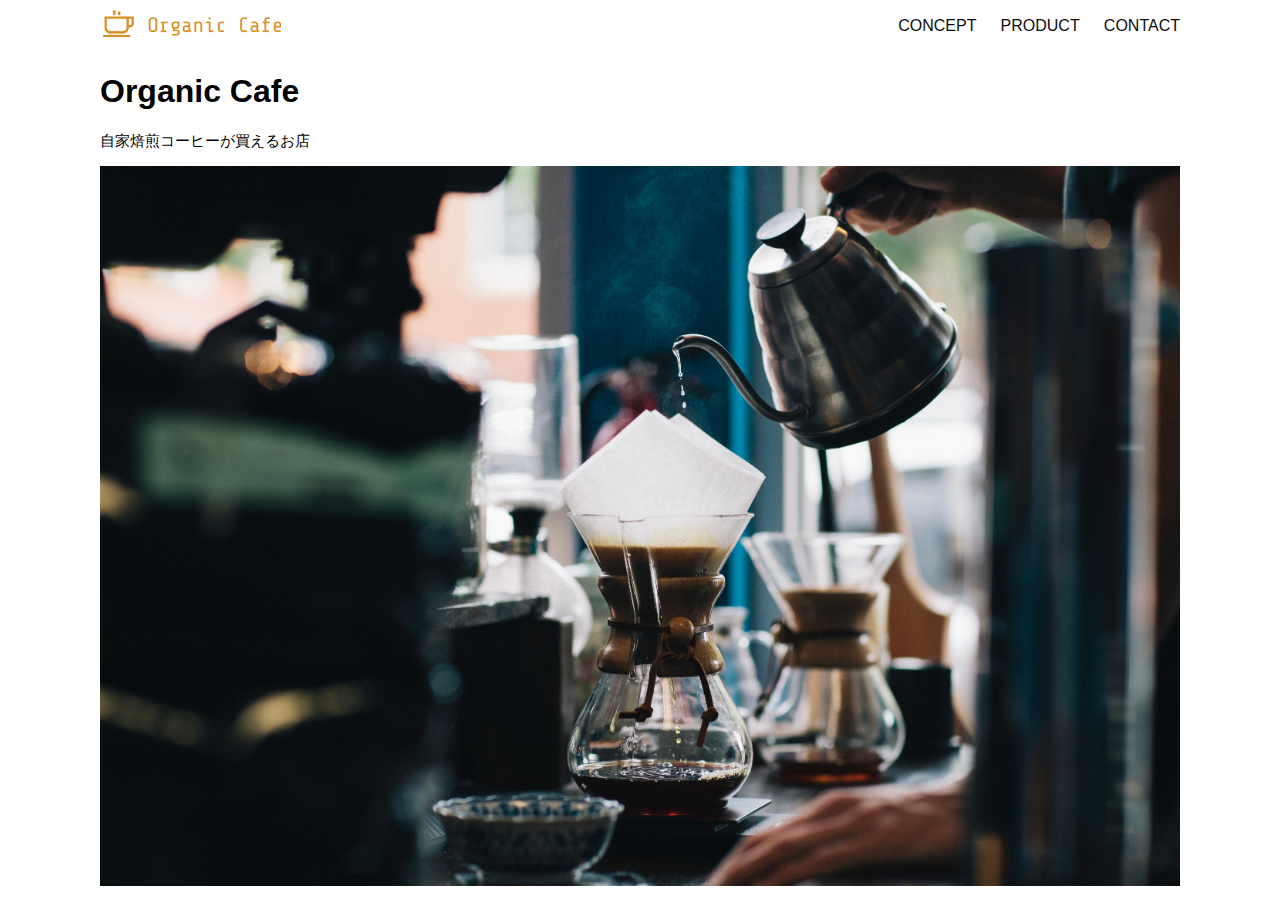
<file: html-css-kadai_013/index.html>
<!DOCTYPE html>
<html lang="ja">
<head>
  <title>Organic Cafe</title>
  <meta charset="UTF-8">
  <meta name="description" content="自家焙煎のコーヒーがお家で楽しめるOrganic Cafe">
  <meta name="viewport" content="width=device-width, initial-scale=1.0">
  <link rel="stylesheet" href="style.css">
</head>
<body>
  <!-- ヘッダー -->
  <header>
    <!-- ロゴ -->
    <a href="index.html" id="logo"><img src="images/logo.png" alt="トップページに戻る"></a>

    <!-- PC用ナビゲーション -->
    <nav id="nav-pc">
      <a href="index.html#concept">CONCEPT</a>
      <a href="index.html#product">PRODUCT</a>
      <a href="index.html#contact">CONTACT</a>
    </nav>
    <!-- スマホ用メニューボタン -->
    <button id="menu-sp" onclick="document.getElementById('nav-sp').style.display = 'block'">
      <img src="images/button-menu.png" alt="ナビゲーションを開く">
    </button>
    <div id="nav-sp">
      <button id="close" onclick="document.getElementById('nav-sp').style.display = 'none'">
        <img src="images/button-close.png" alt="ナビゲーションを閉じる">
      </button>

      <nav>
        <ul>
          <li>
      <a id="logo-sp" href="index.html" onclick="document.getElementById('nav-sp').style.display = 'none'"><img src="images/logo-sp.png" alt="トップページに戻る"></a>
          </li>
          <li><a class="menu" href="index.html#concept" onclick="document.getElementById('nav-sp').style.display = 'none'">CONCEPT</a></li>
          <li><a class="menu" href="index.html#product" onclick="document.getElementById('nav-sp').style.display = 'none'">PRODUCT</a></li>
          <li><a class="menu" href="index.html#contact" onclick="document.getElementById('nav-sp').style.display = 'none'">CONTACT</a></li>
        </ul>
      </nav>
    </div>
  </header>
  <main>
    <article>
      <!-- メインビジュアル -->
      <section id="main-visual">
        <div id="main-message">
          <h1>Organic Cafe</h1>
          <p>自家焙煎コーヒーが買えるお店</p>
        </div>
        <img src="images/main-image.jpg" alt="コーヒーをハンドドリップで淹れる画像">
      </section>
    </article>
  </main>
  <footer>

  </footer>
</body>
</html>
</file>
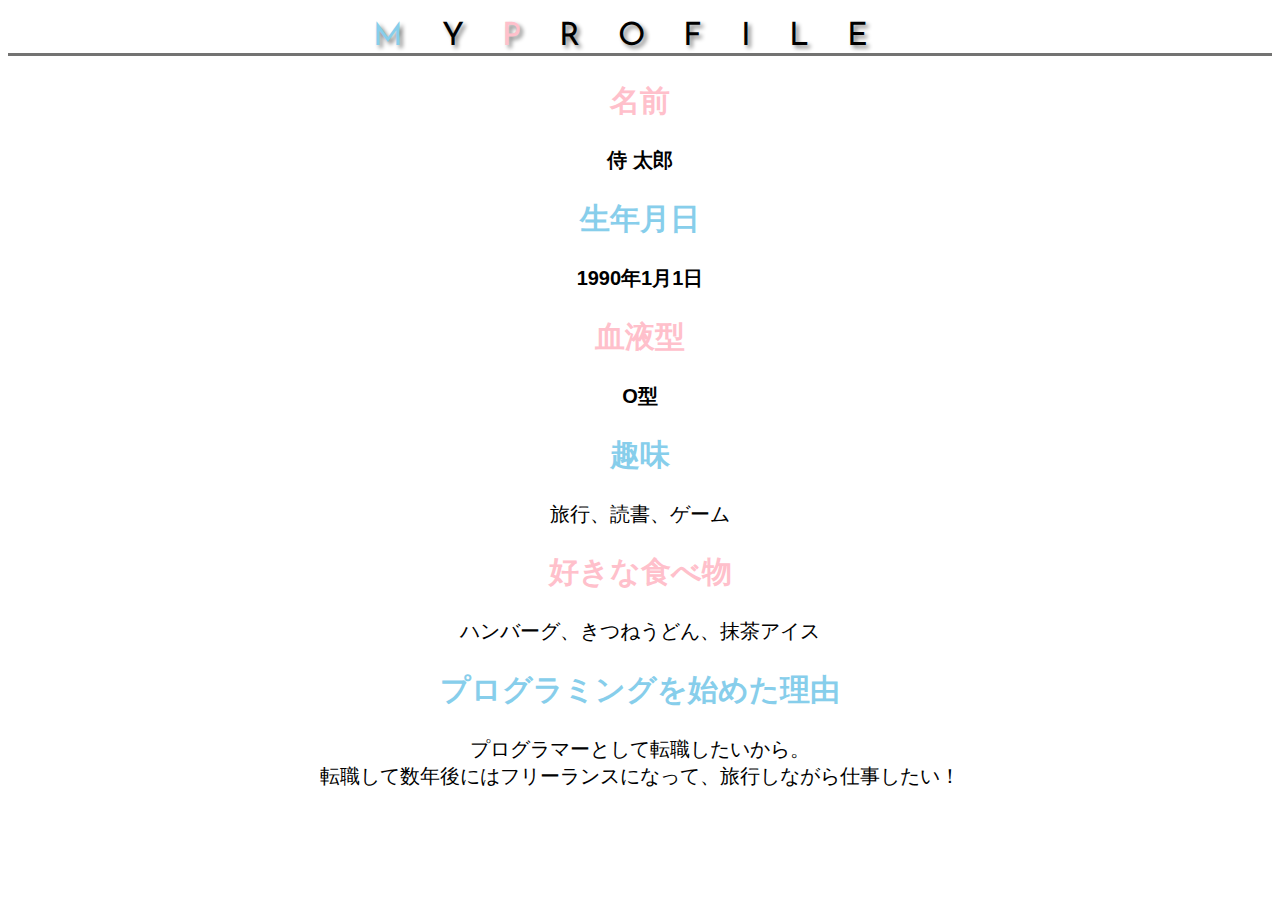
<file: kadai_015/kadai_015.html>
<!DOCTYPE html>
<html lang="ja">
<head>
  <meta charset="UTF-8">
  <meta name="description" content="このページは15章の課題です。">
  <title>15章課題</title>
  <link rel="stylesheet" href="style.css">
  <link rel="preconnect" href="https://fonts.googleapis.com">
  <link rel="preconnect" href="https://fonts.gstatic.com" crossorigin>
  <link href="https://fonts.googleapis.com/css2?family=Josefin+Sans&display=swap" rel="stylesheet">
  <link rel="preconnect" href="https://fonts.googleapis.com">
<link rel="preconnect" href="https://fonts.gstatic.com" crossorigin>
<link href="https://fonts.googleapis.com/css2?family=Josefin+Sans:ital,wght@0,100..700;1,100..700&family=Noto+Sans+JP&family=Noto+Serif+JP:wght@200..900&display=swap" rel="stylesheet">
</head>
<body>
  <h1><span class="blue">M</span>Y<span class="pink">P</span>ROFILE</h1>
  <div id="basic">
    <h2 class="pink">名前</h2>
    <p>侍  太郎</p>
    <h2 class="blue">生年月日</h2>
    <p>1990年1月1日</p>
    <h2 class="pink">血液型</h2>
    <p>O型</p>
  </div>
  <h2 class="blue">趣味</h2>
  <p>旅行、読書、ゲーム</p>
  <h2 class="pink">好きな食べ物</h2>
  <p>ハンバーグ、きつねうどん、抹茶アイス</p>
  <h2 class="blue">プログラミングを始めた理由</h2>
  <p>プログラマーとして転職したいから。<br>転職して数年後にはフリーランスになって、旅行しながら仕事したい！</p>
</body>
</html>
</file>
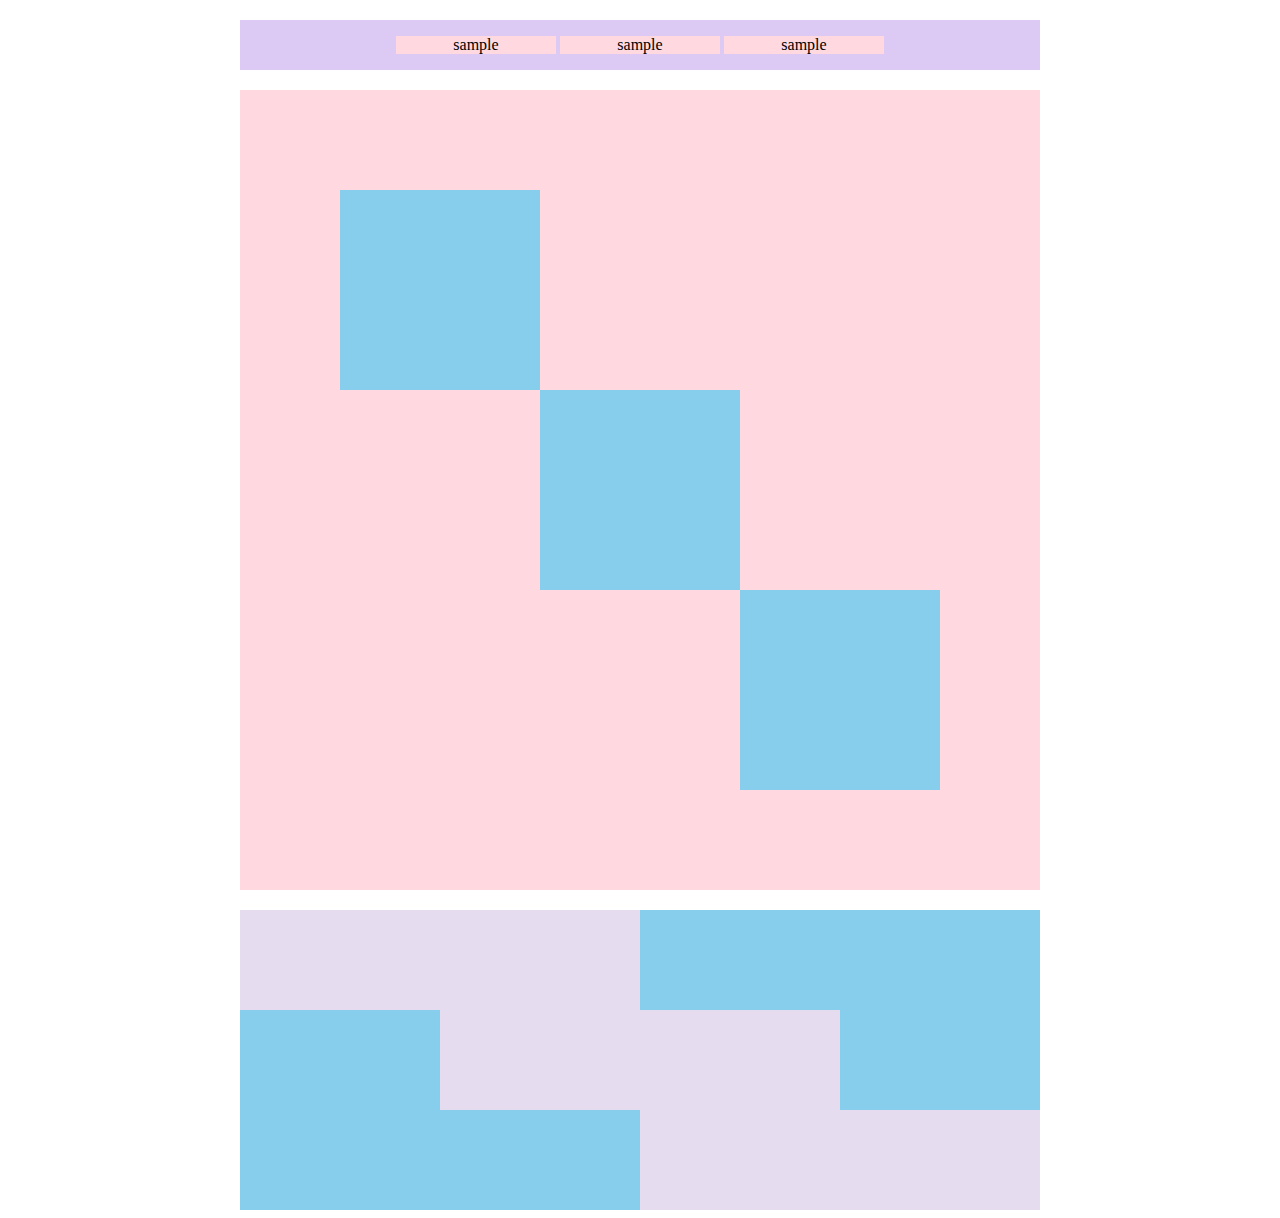
<file: kadai_018/kadai_018.html>
<!DOCTYPE html>
<html>
<head>
  <meta charset="UTF-8">
  <link rel="stylesheet" href="style.css">
  <meta name="description" content="このページは18章の課題です。">
  <title>18章課題</title>
</head>
<body>
  <div id="top">
    <p class="top-child">sample</p>
    <p class="top-child">sample</p>
    <p class="top-child">sample</p>
  </div>
  <div id="middle">
    <div id="middle-child01"></div>
    <div id="middle-child02"></div>
    <div id="middle-child03"></div>
  </div>
  <div id="bottom">
    <div id="bottom-child01"></div>
    <div id="bottom-child02"></div>
    <div id="bottom-child03"></div>
  </div>
</body>
</html>
</file>
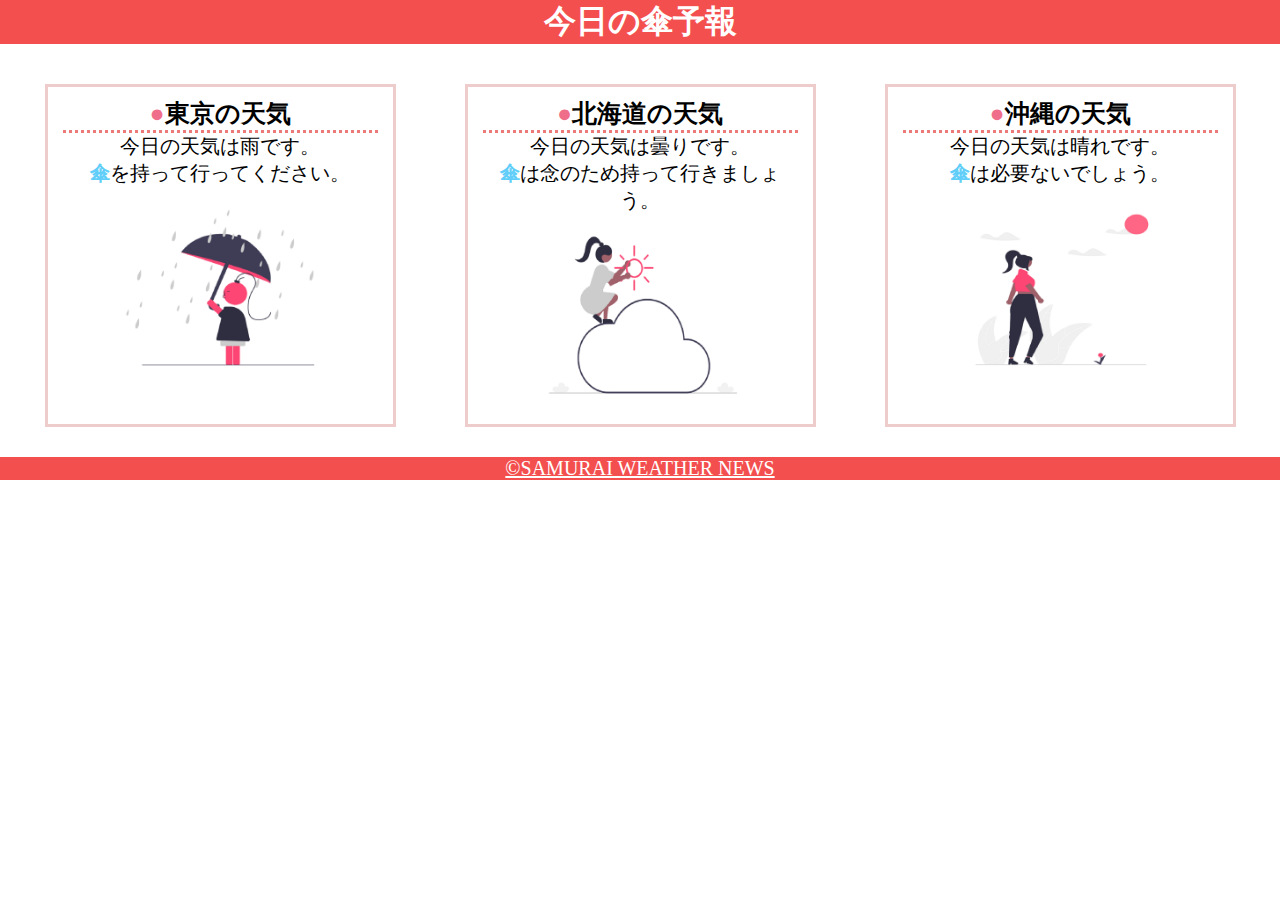
<file: kadai_022/kadai_022.html>
<!DOCTYPE html>
<html lang="ja">
<head>
  <meta charset="UTF-8">
  <meta name="viewport" content="width=device-width, initial-scale=1.0">
  <link rel="stylesheet" href="style.css">
  <meta name="description" content="このページは22章の課題です。">
  <title>22章課題</title>
</head>
<body>
  <header>
    <h1>今日の傘予報</h1>
  </header>
  <main>
    <div id="parent">
      <div class="contents">
        <h2>東京の天気</h2>
        <p>今日の天気は雨です。</p>
        <p>傘を持って行ってください。</p>
        <img src="images/rainy.png" alt="雨">
      </div>
      <div class="contents">
        <h2>北海道の天気</h2>
        <p>今日の天気は曇りです。</p>
        <p>傘は念のため持って行きましょう。</p>
        <img src="images/cloudy.png" alt="曇り">
      </div>
      <div class="contents">
        <h2>沖縄の天気</h2>
        <p>今日の天気は晴れです。</p>
        <p>傘は必要ないでしょう。</p>
        <img src="images/sunny.png" alt="晴れ">
      </div>
    </div>
  </main>
  <footer>
    <a href="https://www.sejuku.net/corp/">&copy;SAMURAI WEATHER NEWS</a>
  </footer>
</body>
</html>
</file>
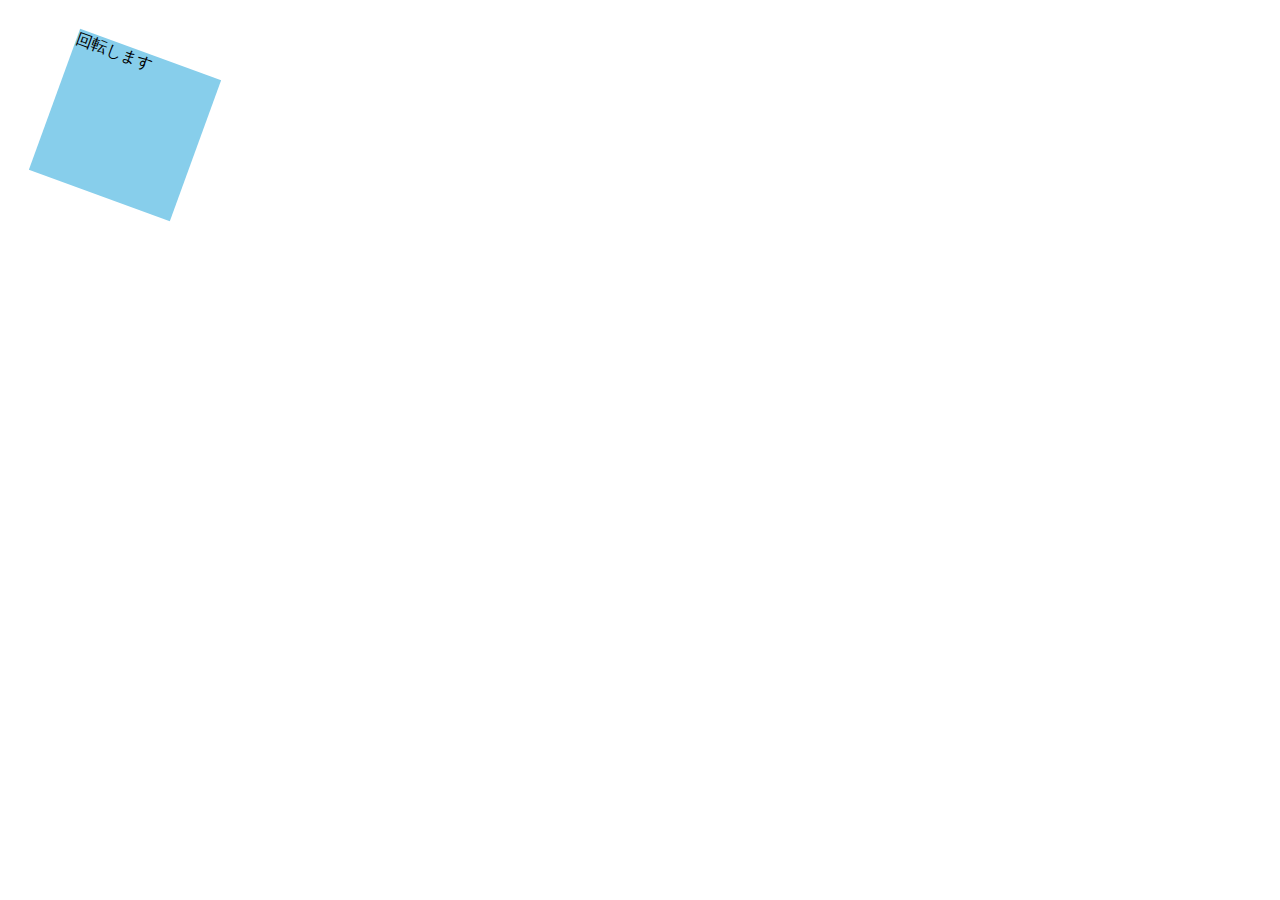
<file: kadai_mdn_css/mdn.html>
<!DOCTYPE html>
<html>
  <head>
    <style>
      div {
        position: absolute;
        left: 50px;
        top: 50px;
        width: 150px;
        height: 150px;
        background-color: skyblue;
        transform: rotate(20deg)
      }
    </style>
  </head>
  <body>
    <div>
      回転します
    </div>
  </body>
</html>
</file>
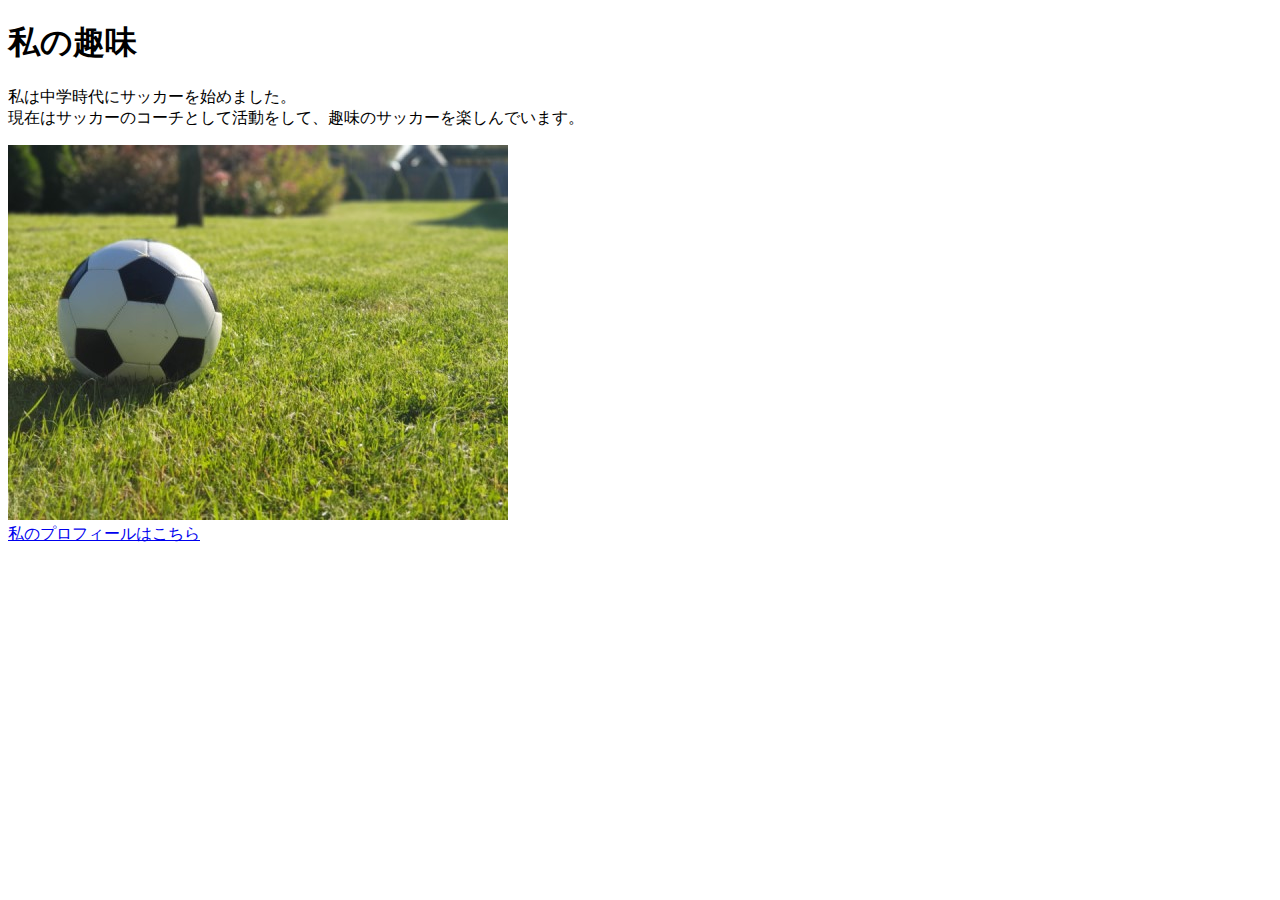
<file: kadai_005/html/kadai_005.html>
<!DOCTYPE html>
<html lang="ja">
<head>
    <title>5章課題</title>
    <meta name="discription" content="このページは5章の課題です。">
    <meta charset="UTF-8">
</head>
<body>
    <h1>私の趣味</h1>
    <p>私は中学時代にサッカーを始めました。<br>
    現在はサッカーのコーチとして活動をして、趣味のサッカーを楽しんでいます。
</p>
<img src="../html/images/sample.jpg" alt="サッカーボールの写真"><br>
<a href="https://x.com/samuraijuku">私のプロフィールはこちら</a>
</body>
</html>
</file>
<file: html-css-kadai_013/style.css>
/* PC、スマホ共通スタイル */
body {
  font-family: "Source Sans Pro", "Hiragino Kaku Gothic ProN", Meiryo, Arial,
  sans-serif;
}

p {
  font-size: 15px;
}

#main-visual > img {
  width: 100%;
}

/* ============
PC用のスタイル
=============== */
@media screen and (min-width: 768px) {
  /* 横幅設定 */
  body {
    max-width: 1080px;
    min-width: 960px;
    margin: 0 auto 0 auto;
  }

  /* ヘッダー */
  header {
    display: flex;
    justify-content: space-between;
    align-items: center;
  }

  /* ナビゲーションのリンクの装飾設定 */
  #nav-pc > a {
    text-decoration: none;
    margin-left: 20px;
  }

  #nav-pc > a:link {
    color: #0d0d0d;
    text-decoration: none;
  }

  #nav-pc > a:active {
    color: #0d0d0d;
  }

  #menu-sp {
    display: none;
  }

  #nav-sp {
    display: none;
  }
}

@media screen and (max-width: 767px) {
  body {
    min-width: 375px;
    margin: 0;
  }  

  #nav-pc {
    display: none;
  }

  #menu-sp {
    float: right;
    padding: 0;
    border: none;
  }

  #nav-sp {
    background-color: #ce933e;
    position: absolute;
    left: 0;
    top: 0;
    height: 100%;
    width: 100%;
    display: none;
    z-index: 100;
  }

  #nav-sp ul {
    padding-left: 0;
  }

  #nav-sp li {
    list-style: none;
  }

  #close {
    position: absolute;
    top: 20px;
    right: 20px;
    background-color: #ce933e;
    border: none;
  }

  #logo-sp {
    margin: 80px 0 30px 20px;
  }

  #nav-sp a {
    display: block;
  }

  #nav-sp a:link {
    color: #ffffff;
  }

  #nav-sp a:visited {
    color: #ffffff;
  }

  #nav-sp a:hover {
    color: #ffffff;
    text-decoration: underline;
  }

  #nav-sp a:active {
    color: #ffffff;
  }

  #nav-sp .menu {
    text-decoration: none;
    display: block;
    margin-left: 20px;
    margin-right: 20px;
    height: 44px;
    font-size: 16px;
    background-image: url(images/arrow.png);
    background-repeat: no-repeat;
    background-position: right top;
  }
}
</file>
<file: kadai_015/style.css>
body {
  font-family: "Arial", "Meiryo", sans-serif;
  font-size: 20px;
  text-align: center;
}
.pink {
  color: rgb(255, 192, 203);
}
.blue {
  color: #87ceeb;
}
h1 {
  font-family: "Josefin Sans", sans-serif;
  font-optical-sizing: auto;
  font-weight: 400;
  font-style: normal;
  font-size: 2.0rem;
  letter-spacing: 1.2em;
  text-shadow: 3px 3px 4px gray;
  border-bottom: solid 3px rgb(115, 115, 114);
}
#basic > p {
  font-weight: bold;
}
</file>
<file: kadai_018/style.css>
#top {
  width: 800px;
  margin-top: 20px;
  margin-bottom: 20px;
  margin-left: auto;
  margin-right: auto;
  text-align: center;
  background-color: #dcc9f4;
}
.top-child {
  display: inline-block;
  width: 20%;
  background-color: #ffd9df;
}
#middle {
  position: relative;
  width: 800px;
  height: 800px;
  margin-bottom: 20px;
  margin-left: auto;
  margin-right: auto;
  background-color: #ffd9df;
}
#middle-child01 {
  position: absolute;
  top: 100px;
  left: 100px;
  width: 200px;
  height: 200px;
  background-color: #87ceed;
}
#middle-child02 {
  position: absolute;
  top: 300px;
  left: 300px;
  width: 200px;
  height: 200px;
  background-color: #87ceed;
}
#middle-child03 {
  position: absolute;
  top: 500px;
  left: 500px;
  width: 200px;
  height: 200px;
  background-color: #87ceed;
}
#bottom {
  width: 800px;
  height: 300px;
  margin-left: auto;
  margin-right: auto;
  background-color: #87ceed;
}
#bottom-child01 {
  width: 400px;
  height: 100px;
  background-color: #e5dcf0;
}
#bottom-child02 {
  position: relative;
  left: 200px;
  width: 400px;
  height: 100px;
  background-color: #e5dcf0;
}
#bottom-child03 {
  position: relative;
  left: 400px;
  width: 400px;
  height: 100px;
  background-color: #e5dcf0;
}
</file>
<file: kadai_022/style.css>
* {
  margin: 0;
  padding: 0;
}

header {
  text-align: center;
  background-color: rgb(244, 79, 79);
  margin-bottom: 20px;
}

header h1 {
  color: rgb(255, 255, 255);
}

#parent {
  display: flex;
  justify-content: space-around;
  margin: 10px;
}

#parent p {
  font-size: 20px;
}

.contents {
  flex-basis: 25%;
  text-align: center;
  align-items: center;
  padding: 10px 15px;
  margin: 20px 0;
  border: solid 3px rgb(238, 204, 204);
}

.contents > h2 {
  font-size: 25px;
  border-bottom: dotted 3px rgb(236, 122, 122);
}

.contents h2::before {
  content: "●";
  color: rgb(239, 111, 139);
}

.contents p:nth-of-type(2)::first-letter {
  color: rgb(97, 206, 249);
  font-weight: bold;
}

.contents img {
  width: 70%;
  margin: 10px 0;
}

footer {
  text-align: center;
  background-color: rgb(244, 79, 79);
}

footer a {
  font-size: 20px;
  color: rgb(255, 255, 255);
}

footer a:visited {
  color: rgb(193, 234, 251);
}

footer a:hover {
  color: rgb(245, 178, 168);
}

@media screen and (max-width: 768px) {
  #parent {
    flex-direction: column;
  }

  .contents h2 {
    font-size: 30px;
  }

  .contents p {
    font-size: 25px;
  }
}
</file>
